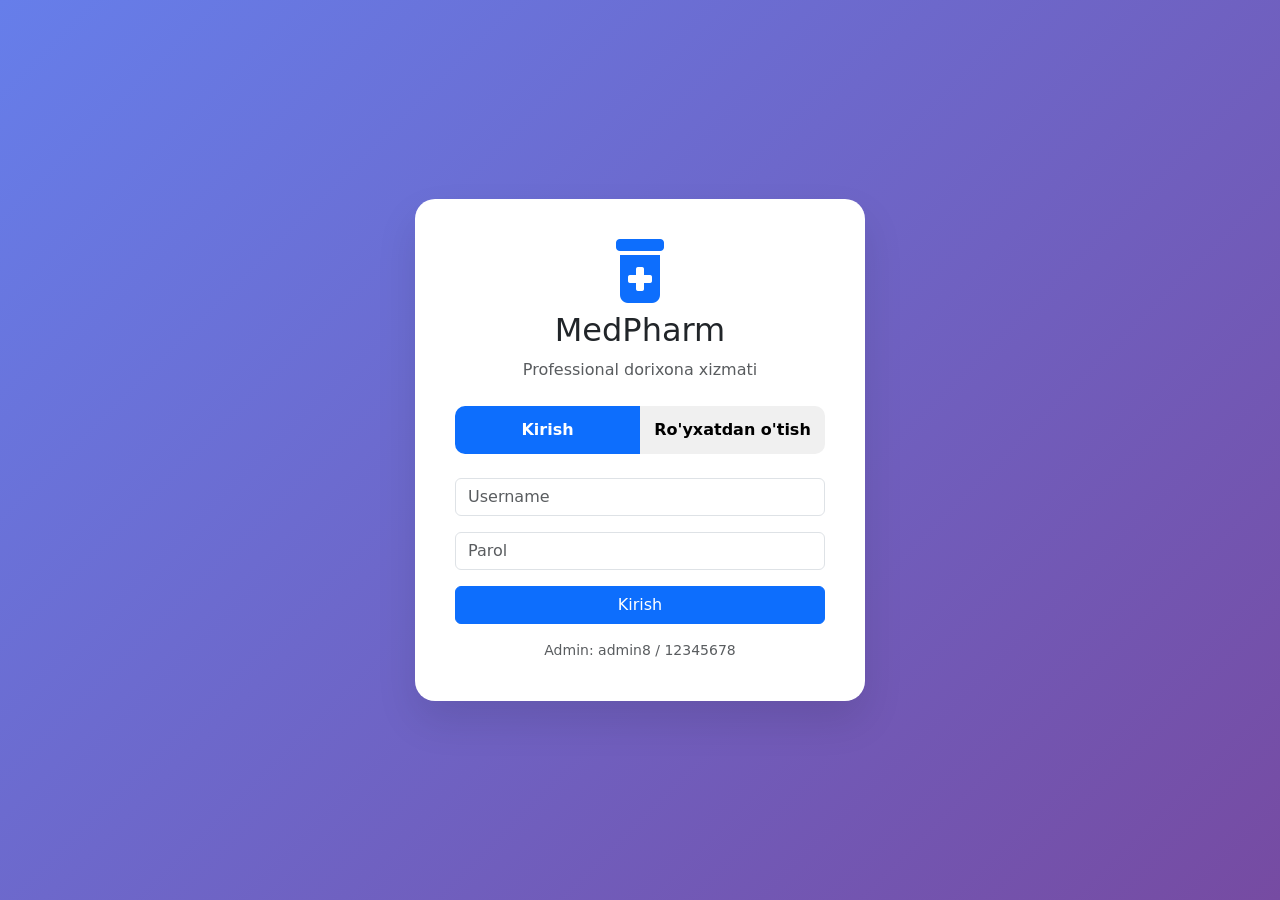
<file: signIn.html>
<!DOCTYPE html>
<html lang="uz">
<head>
    <meta charset="UTF-8">
    <meta name="viewport" content="width=device-width, initial-scale=1.0">
    <title>Kirish - MedPharm Dorixona</title>
    <link href="https://cdn.jsdelivr.net/npm/bootstrap@5.3.8/dist/css/bootstrap.min.css" rel="stylesheet">
    <link rel="stylesheet" href="https://cdnjs.cloudflare.com/ajax/libs/font-awesome/6.4.0/css/all.min.css">
    <style>
        body {
            background: linear-gradient(135deg, #667eea 0%, #764ba2 100%);
            min-height: 100vh;
            display: flex;
            align-items: center;
            justify-content: center;
        }
        .auth-card {
            background: white;
            border-radius: 20px;
            box-shadow: 0 20px 40px rgba(0,0,0,0.1);
            padding: 40px;
            width: 100%;
            max-width: 450px;
        }
        .tab-btn {
            flex: 1;
            padding: 12px;
            border: none;
            background: #f0f0f0;
            font-weight: 600;
            transition: 0.3s;
        }
        .tab-btn.active {
            background: #0d6efd;
            color: white;
        }
        .tab-btn:first-child { border-radius: 10px 0 0 10px; }
        .tab-btn:last-child { border-radius: 0 10px 10px 0; }
        .form-section { display: none; }
        .form-section.visible { display: block; }
    </style>
</head>
<body>
    <div class="auth-card">
        <div class="text-center mb-4">
            <i class="fas fa-prescription-bottle-alt fa-4x text-primary"></i>
            <h2 class="mt-2">MedPharm</h2>
            <p class="text-muted">Professional dorixona xizmati</p>
        </div>
        
        <div class="d-flex mb-4">
            <button class="tab-btn active" onclick="showTab('login')">Kirish</button>
            <button class="tab-btn" onclick="showTab('register')">Ro'yxatdan o'tish</button>
        </div>
        
        <div id="loginForm" class="form-section visible">
            <input type="text" id="loginUsername" class="form-control mb-3" placeholder="Username">
            <input type="password" id="loginPassword" class="form-control mb-3" placeholder="Parol">
            <div id="loginError" class="text-danger mb-3 small"></div>
            <button class="btn btn-primary w-100" onclick="handleLogin()">Kirish</button>
            <div class="text-center mt-3 small text-muted">Admin: admin8 / 12345678</div>
        </div>
        
        <div id="registerForm" class="form-section">
            <input type="text" id="regName" class="form-control mb-2" placeholder="Ism">
            <input type="text" id="regLastName" class="form-control mb-2" placeholder="Familiya">
            <input type="email" id="regEmail" class="form-control mb-2" placeholder="Email">
            <input type="text" id="regUsername" class="form-control mb-2" placeholder="Username">
            <input type="password" id="regPassword" class="form-control mb-2" placeholder="Parol (kamida 4 belgi)">
            <div id="registerError" class="text-danger mb-2 small"></div>
            <div id="registerSuccess" class="text-success mb-2 small"></div>
            <button class="btn btn-success w-100" onclick="handleRegister()">Ro'yxatdan o'tish</button>
        </div>
    </div>
    
    <script src="database.js"></script>
    <script src="signIn.js"></script>
</body>
</html>
</file>
<file: style.css>
body {
    font-family: 'Segoe UI', Tahoma, Geneva, Verdana, sans-serif;
    background-color: #f8f9fa;
}

.bg-primary {
    background: linear-gradient(135deg, #0d6efd, #0a58ca) !important;
}

.navbar-brand {
    font-size: 1.5rem;
    letter-spacing: 0.5px;
}

.navbar .btn {
    border-radius: 25px;
    padding: 8px 20px;
    font-weight: 500;
    transition: all 0.3s ease;
}

.navbar .btn:hover {
    transform: translateY(-2px);
    box-shadow: 0 4px 12px rgba(0,0,0,0.15);
}

.navbar .btn-outline-light {
    border-width: 2px;
}


.hero-section {
    background: linear-gradient(135deg, #e3f2fd 0%, #ffffff 100%);
    padding: 80px 0;
    border-bottom: 1px solid rgba(13, 110, 253, 0.1);
}

.hero-section h1 {
    line-height: 1.2;
}

.hero-section .text-primary {
    background: linear-gradient(135deg, #0d6efd, #0a58ca);
    -webkit-background-clip: text;
    -webkit-text-fill-color: transparent;
    background-clip: text;
}


.search-filter-card {
    background: white;
    border-radius: 16px;
    box-shadow: 0 4px 20px rgba(0,0,0,0.06);
    padding: 24px;
    border: 1px solid rgba(13, 110, 253, 0.08);
}

.search-filter-card .form-control,
.search-filter-card .form-select {
    border-radius: 12px;
    border: 2px solid #e9ecef;
    transition: all 0.3s ease;
}

.search-filter-card .form-control:focus,
.search-filter-card .form-select:focus {
    border-color: #0d6efd;
    box-shadow: 0 0 0 0.2rem rgba(13, 110, 253, 0.15);
}


.product-card {
    border-radius: 16px;
    overflow: hidden;
    border: none;
    box-shadow: 0 4px 12px rgba(0,0,0,0.06);
    transition: all 0.3s ease;
    cursor: pointer;
}

.product-card:hover {
    transform: translateY(-8px);
    box-shadow: 0 12px 40px rgba(13, 110, 253, 0.15);
}

.card-img-top-wrapper {
    height: 200px;
    overflow: hidden;
    background: #f8f9fa;
    display: flex;
    align-items: center;
    justify-content: center;
}

.card-img-top-wrapper img {
    width: 100%;
    height: 100%;
    object-fit: contain;
    padding: 16px;
    transition: transform 0.3s ease;
}

.product-card:hover .card-img-top-wrapper img {
    transform: scale(1.05);
}

.product-card .card-body {
    padding: 20px;
}

.product-card .badge {
    font-size: 0.75rem;
    padding: 6px 14px;
    border-radius: 20px;
    font-weight: 500;
}

.product-card .card-title {
    font-size: 1rem;
    font-weight: 600;
    margin-bottom: 8px;
    min-height: 48px;
}

.product-card .btn-success {
    border-radius: 25px;
    padding: 10px;
    font-weight: 600;
    transition: all 0.3s ease;
}

.product-card .btn-success:hover {
    transform: translateY(-2px);
    box-shadow: 0 4px 15px rgba(25, 135, 84, 0.3);
}


.stats-section {
    background: white;
    border-top: 1px solid rgba(0,0,0,0.05);
}

.stat-card {
    padding: 30px 20px;
    border-radius: 16px;
    transition: all 0.3s ease;
}

.stat-card:hover {
    background: rgba(13, 110, 253, 0.05);
    transform: translateY(-4px);
}

.stat-card h3 {
    font-size: 2.2rem;
    font-weight: 700;
    color: #1a1a2e;
}

.stat-card p {
    color: #6c757d;
    font-weight: 500;
    margin-bottom: 0;
}


.modal-content {
    border-radius: 20px;
    border: none;
    overflow: hidden;
}

.modal-header {
    border-bottom: none;
    padding: 20px 24px;
}

.modal-body {
    padding: 24px;
    max-height: 400px;
    overflow-y: auto;
}

.modal-footer {
    border-top: none;
    padding: 20px 24px;
}

/* ===== ADMIN MODAL ===== */
#adminModal .nav-tabs .nav-link {
    border-radius: 12px 12px 0 0;
    font-weight: 500;
    color: #6c757d;
    padding: 12px 20px;
}

#adminModal .nav-tabs .nav-link.active {
    color: #0d6efd;
    background: white;
    border-color: black;
}
</file>
